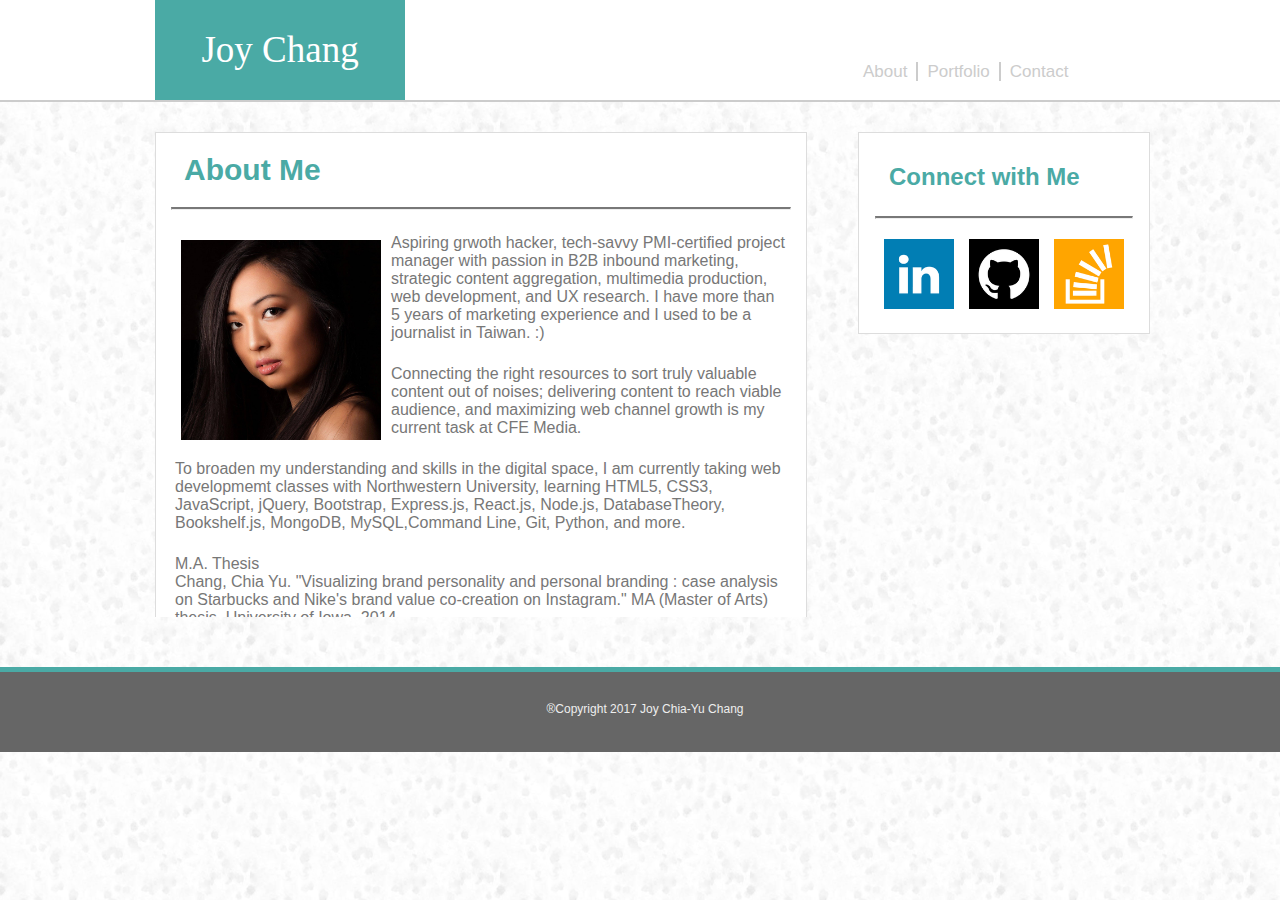
<file: index.html>
<!DOCTYPE="html">
<html>
<head>
	<title>Joy Chang's Basic Portfolio Index</title>
	<link rel="stylesheet" type="text/css" href="Assets/css/style.css">
	<meta name="viewport" content="width=device-width, initial-scale=1.0">
</head>
<body>
	<!-- header & index labels --> 
	<div class="div1">
	<section class="header"> 
          <p>Joy Chang</p>
	</section>
    <section class="index">
	<a href="index.html"><p id="about">About</p></a>
	<hr class="divider">
	<a href="portfolio.html"><p id="portfolio">Portfolio</p></a>	
	<hr class="divider">
	<a href="contact.html"><p id="contact">Contact</p></a>
	</section>			
		
	</div>

	<!-- content & social media -->
	<div class="div2">
	<section class="content"> 
    <h1>About Me</h1>
    <hr>
    <img class="profilepic" src="Assets/images/profile.jpg">
    <p>
    Aspiring grwoth hacker, tech-savvy PMI-certified project manager with passion in B2B inbound marketing, strategic content aggregation, multimedia production, web development, and UX research. I have more than 5 years of marketing experience and I used to be a journalist in Taiwan. :)</p> 
    <p>
    Connecting the right resources to sort truly valuable content out of noises; delivering content to reach viable audience, and maximizing web channel growth is my current task at CFE Media.</p>
    <p>
    To broaden my understanding and skills in the digital space, I am currently taking web developmemt classes with Northwestern University, learning HTML5, CSS3, JavaScript, jQuery, Bootstrap, Express.js, React.js, Node.js, DatabaseTheory, Bookshelf.js, MongoDB, MySQL,Command Line, Git, Python, and more.</p>

    <p><a id="thesis" href="http://ir.uiowa.edu/etd/1304">M.A. Thesis</a><br> 
    Chang, Chia Yu. "Visualizing brand personality and personal branding : case analysis on Starbucks and Nike's brand value co-creation on Instagram."​ MA (Master of Arts) thesis, University of Iowa, 2014.</p>

	</section>
	<section class="connect">
		<h2>Connect with Me</h2>
		<hr>
		<a href="https://www.linkedin.com/in/joychang1"><img src="Assets/images/linkedin.png"></a>
		<a href="https://github.com/chiaychang"><img src="Assets/images/github.png"></a>
		<a href="https://stackoverflow.com/users/7343322/chiaychang"><img src="Assets/images/stackoverflow.png"></a>

	</section>
		
	</div>
	
	<!-- footer-->
	<div class="footer">
		<p>&reg;Copyright 2017 Joy Chia-Yu Chang</p>
	</div>
</body>
</html>
</file>
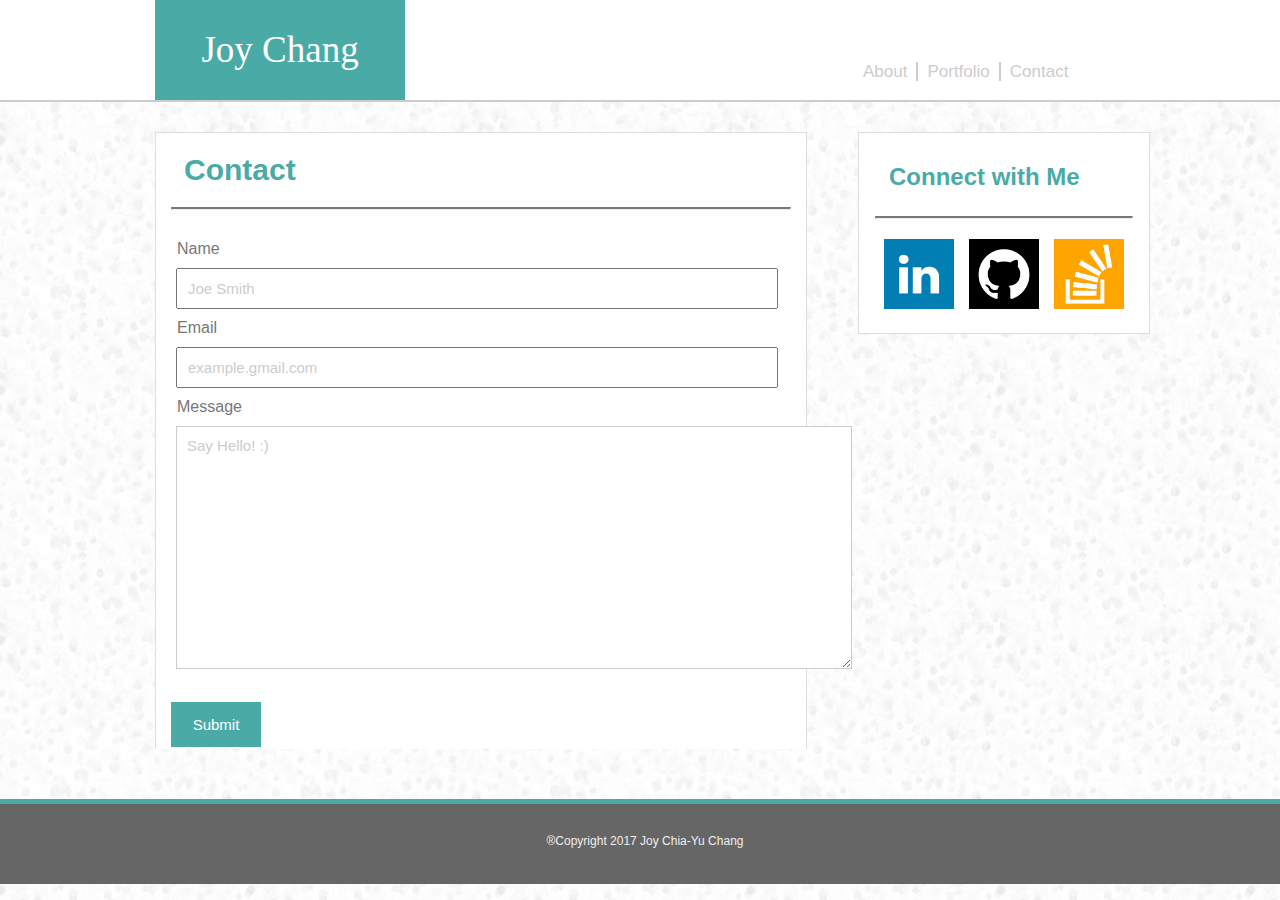
<file: contact.html>
<!DOCTYPE="html">
<html>
<head>
	<title>Joy Chang's Basic Portfolio Index</title>
	<link rel="stylesheet" type="text/css" href="Assets/css/style.css">
	<meta name="viewport" content="width=device-width, initial-scale=1.0">
</head>
<body>
	<!-- header & index labels --> 
    <div class="div1">
	<section class="header"> 
          <p>Joy Chang</p>
	</section>
    <section class="index">
	<a href="index.html"><p id="about">About</p></a>
	<hr class="divider">
	<a href="portfolio.html"><p id="portfolio">Portfolio</p></a>	
	<hr class="divider">
	<a href="contact.html"><p id="contact">Contact</p></a>
	</section>		
	</div>

	<!-- content & social media -->
	<div class="div2">
	<section class="content"> 
    <h1>Contact</h1>
    <hr>
    <form>
       <label for="nameform">Name</label>
       <br>
       <input id="nameform" type="text" name="name" value="Joe Smith"><br>
       <label for="emailform">Email</label>
       <br>
       <input id="emailform" type="text" name="email" value="example.gmail.com"><br>
       <label for="submitbtn">Message</label>
       <br>
       <textarea rows="13" cols="71" name="comment" form="message">Say Hello! :)</textarea>
       <br>
       <br>
       <input id="submitbtn" type="submit" name="submit">
    </form>

	</section>
	<section class="connect">
		<h2>Connect with Me</h2>
		<hr>
		   <a href="https://www.linkedin.com/in/joychang1"><img src="Assets/images/linkedin.png"></a>
		   <a href="https://github.com/chiaychang"><img src="Assets/images/github.png"></a>
		   <a href="https://stackoverflow.com/users/7343322/chiaychang"><img src="Assets/images/stackoverflow.png"></a>
	</section>
	</div>

	<!-- footer-->
	<div class="footer">
		<p>&reg;Copyright 2017 Joy Chia-Yu Chang</p>
    </div>
</body>
</html>
</file>
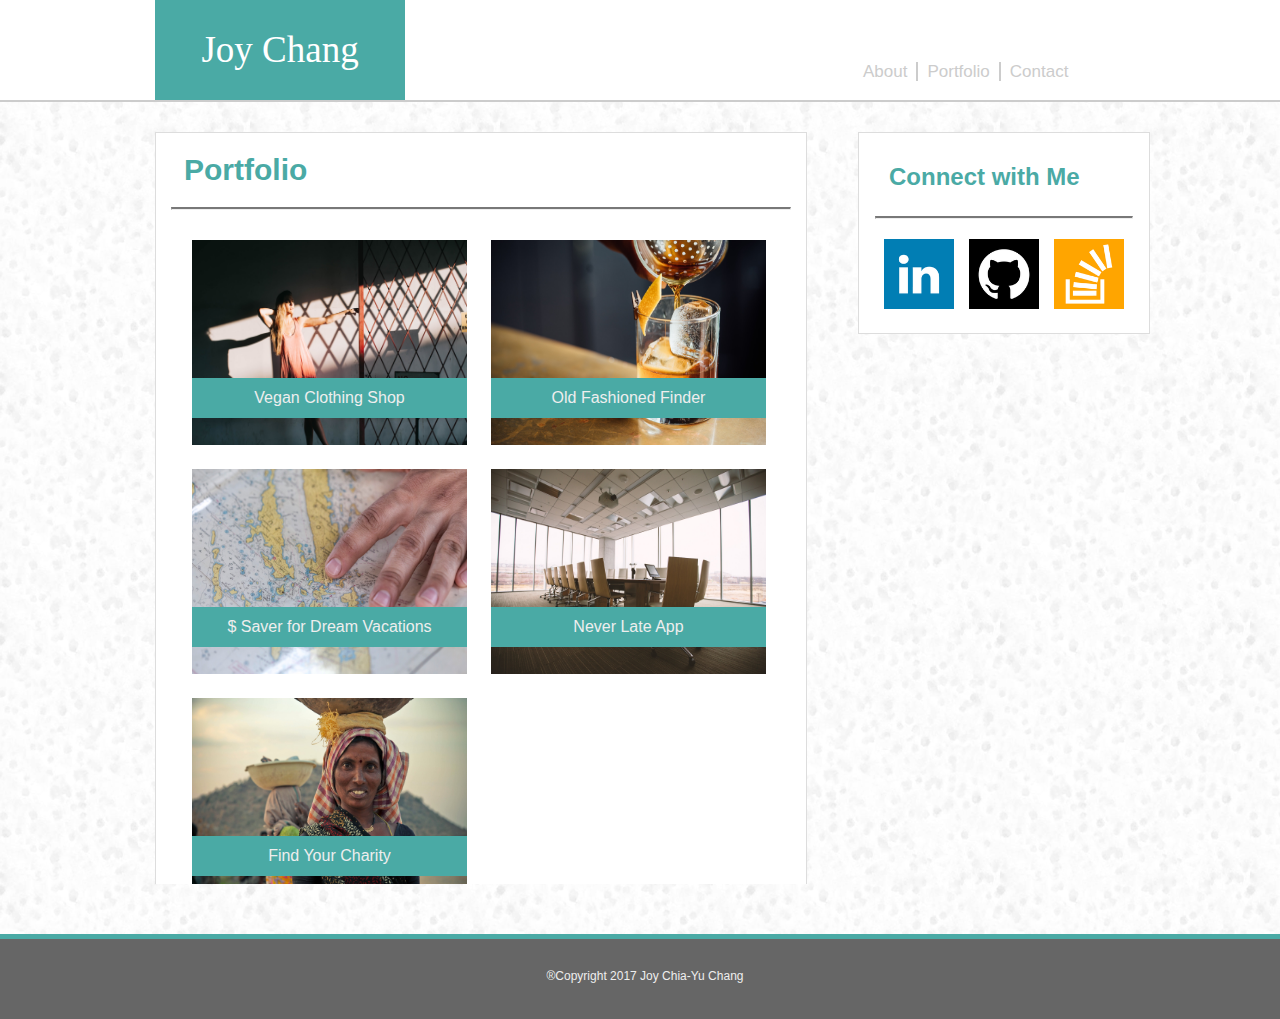
<file: portfolio.html>
<!DOCTYPE="html">
<html>
<head>
	<title>Joy Chang's Basic Portfolio Index</title>
	<link rel="stylesheet" type="text/css" href="Assets/css/style.css">
	<meta name="viewport" content="width=device-width, initial-scale=1.0">
</head>
<body>
	<!-- header & index labels --> 
	<div class="div1">
	<section class="header"> 
          <p>Joy Chang</p>
	</section>
    <section class="index">
    <a href="index.html"><p id="about">About</p></a>
    <hr class="divider">
    <a href="portfolio.html"><p id="portfolio">Portfolio</p></a>    
    <hr class="divider">
    <a href="contact.html"><p id="contact">Contact</p></a>
    </section>  
		
	</div>

	<!-- content & social media -->
	<div class="div2">
	<section class="content"> 
    <h1>Portfolio</h1>
    <hr>
    <div id="portfoliopics"> 
    <a href="#"><img class="portimg" src="Assets/images/port1.jpg">
    <button>Vegan Clothing Shop</button></a>
   
    <a href="#"><img class="portimg" src="Assets/images/port2.jpg">
    <button>Old Fashioned Finder</button></a>
    
   <a href="#"><img class="portimg" src="Assets/images/port3.jpg">
    <button>$ Saver for Dream Vacations</button></a>
   
    <a href="#"><img class="portimg" src="Assets/images/port4.jpg">
    <button>Never Late App</button></a>

    <a href="#"><img class="portimg" src="Assets/images/port5.jpg">
    <button>Find Your Charity</button></a>
    
    </div>
	</section>
	<section class="connect">
		<h2>Connect with Me</h2>
		<hr>
		<a href="https://www.linkedin.com/in/joychang1"><img src="Assets/images/linkedin.png"></a>
		<a href="https://github.com/chiaychang"><img src="Assets/images/github.png"></a>
		<a href="https://stackoverflow.com/users/7343322/chiaychang"><img src="Assets/images/stackoverflow.png"></a>

	</section>
		
	</div>
	
	<!-- footer-->
	<div class="footer">
		<p>&reg;Copyright 2017 Joy Chia-Yu Chang</p>
	</div>
</body>
</html>
</file>
<file: Assets/css/style.css>
body {
	margin: 0px;
	background-image: url("../images/snow.jpg");
}

.div1 {
	height: 100px;
	background-color: #ffffff;
	margin: 0px;
	padding: 0px;
}

.div2 {
	margin: 0px;
	padding: 0px;
	clear: both;
	border-top-style: solid;
	border-top-width: 2px;
	border-top-color: #cccccc;
	overflow: auto;
}


.footer {
	height: 80px; 
	background-color: #666666;
	margin-top: 50px;
	padding-left: 10px;
	text-align: center;
	border-top-style: solid;
	border-top-color: #4aaaa5;
	border-top-width: 5px;
}

.header {
   height: 100px;
   width: 250px;
   background-color: #4aaaa5;
   color: #ffffff;
   margin: 0px;
   padding: 0px;
   left: 155px;
   position: relative;
   float: left;
}

.header p {
   text-align: center;
   margin: auto;
   padding: 28px;
   font-family: serif;
   font-style: bold;
   font-size: 37px;
}

.index {
	height: 100px;
	width: 240px;
	right:182px;
	position: absolute;
	top: 40px;
}

.index a {
    font-family: Arial;
    font-style: bold;
    font-size: 17px;
    color: #cccccc;
    text-align: center;
    text-decoration: none;
    display: inline-block;
    padding: 5px;
}

.divider {
	width: 0px;
	height: 17px;
	color: #cccccc;
	border-style: solid;
	border-width: 1px;
	display: inline-block;
    position: relative;
    top: 12px;

  }

.content {
	width: 650px;
	background-color: #ffffff;
	float: left;
	position: relative;
	left: 155px;
    top: 30px;
    bottom: 40px;
    border-style: solid;
    border-width: 1px;
    border-color: #dddddd;
}

.connect {
	width: 270px;
	height: 180px;
	background-color: #ffffff;
	position: relative;
	right: 130px;
	float: right;
	top: 30px;
	padding: 10px;
	border-style: solid;
    border-width: 1px;
    border-color: #dddddd;

}

.content h1 {
	color: #4aaaa5;
	font-family: Arial;
	margin-left: 28px;
	font-size: 30px;
}

.content p {
	color: #777777;
	margin: 15px;
	padding: 4px;
	font-family: sans-serif;
	text-indent: 0px;
	text-align: left; 
	font-size: 16px;
}

#thesis {
	text-decoration: none;
	color: #777777;
	font-family: sans-serif;
	font-size: 16px;
}

#thesis:hover {
	color: pink;
	font-size: 20px;
}

.profilepic {
	height: 150px;
	width: 150px;
	float: left;
    padding: 10px;
}

.footer p {
	padding: 18px;
	text-align: center;
	font-family: sans-serif;
	color: #eeeeee;
	font-size: 12px;
}

.connect h2 {
	color: #4aaaa5;
	font-family: Arial;
	padding: 0px 5px 5px 20px;
	text-align: left;

}

.connect img {
	float: left;
	padding-left: 5px;
	margin-left: 10px;
	height: 70px;
	width: 70px;
}

.connect hr {
	width: 95%;
	border-top-width: 2px;
	border-top-color: #cccccc; 
	margin-bottom: 20px;
}


.content hr {
	width: 95%;
	border-top-width: 2px;
	border-top-color: #cccccc; 
	margin-bottom: 20px;
}

.profilepic {
	height: 200px;
	width: 200px;
    margin-left: 15px;
}

#portfoliopics {
	left: 26px;
	position: relative;
}
.portimg {
	height: 205px;
	width: 275px;
    padding:10px;
}

button {
    background-color: #4aaaa5; 
    width: 275px;
    height: 40px;
    left: 10px;
    bottom: 40px;
    border-style: none;
    font-family: sans-serif;
    font-size: 16px;
    position: absolute;
    display: inline-block;
    z-index: 999;
    color: #eeeeee;
}

.div2 a {
	z-index: 999;
	text-decoration: none;
	color: #eeeeee;
	position: relative;
}

button:hover {
	color: pink;
	font-size: 20px;
}

form {
	padding: 10px;
	width: 600px;
	font-family: sans-serif;
	color: #777777;
	font-size: 16px;
}

input {
	box-sizing: border-box;
	width: 602px;
	padding: 10px;
	font-family: sans-serif;
	font-size: 15px;
	color:#cccccc;
	margin: 10px;
}

input:focus {
	box-sizing: border-box;
	width: 602px;
	padding: 10px;
	font-family: sans-serif;
	font-size: 15px;
	color:#777777;
	margin: 10px;
}

textarea {
	border-color:#cccccc;
	color: #cccccc;
	font-family: sans-serif;
	font-size: 15px;
	margin: 10px;
	padding: 10px;
}

textarea:focus {
	border-color:#cccccc;
	color: #777777;
	font-family: sans-serif;
	font-size: 15px;
	margin: 10px;
	padding: 10px;
}

label {
	margin-left: 11px;
}
#messageform {
	height: 270px;
}

#submitbtn {
	background-color: #4aaaa5;
	height: 45px;
	width: 90px;
	border-style: none;
	text-align: center;
	margin: 5px;
	padding: 5px;
	color: #ffffff;
}

@media only screen and (max-width: 980px) {
	.content {
		width: 325px;
	}
    .profilepic {
    	width: 90%;
    	height: auto;
    	margin: 5%;
    	margin-top: -10px;

    }

    .portimg {
    	margin-left: -10px;
    }
    button {
    	left: 0px;
    }

    input, textarea {
    	margin: auto;
    	width: 50%;
    	position: relative;
    }

    label {
    	margin: auto;
    }
}




@media only screen and (max-width: 768px) {
   .content, .connect{
   	float: none;
   	width: 96%;
   	margin: 0px; 
   	padding: 0px;
   	left: 2%;
   	right: 2%;

   }

   .connect {
   	margin-top: 30px;
   }

   .div2 {
   	width: 100%;
   }

   .header {
   	left: 2%;
   }

   .index {
   	right: 2%;
   }

   input, textarea {
   	width: 100%;
   }

   label {
   	margin: 0px, auto;
   }

   .portimg {
   	width: auto;
   }

   button {
   	width: 95.5%;
   }

   .profilepic {
    width: 30%;
    height: auto;
    float: left;
    margin: 5px;
   }
}

@media only screen and (max-width: 640px) {
	.div1 {
		position: static;
		height: 100px;
	}
    .header, .index {
    	width: 100%;
    	float: none;
    	text-align: center;
    	left: 0px;
    }
    .header {
    	height: 60px;
    }
  
    .index {
   	     height: 40px;
   	     line-height: auto;
   	     top: 48px;
   	     width: 100%;
   }

   .header p{
	      padding: 6px;
	      font-size: 40px;
   }

   .index a {
	      padding: 7px 50px 0px 50px;
	      font-size: 18px;
    }

   .divider {
          display: none;
    }
   
   .portimg {
   	width: 90%;
   	height: auto;
   }

   button {
   	width: 96.5%;
   }
    
    .profilepic {
    	width: 96%;
    	height: auto;
    }
</file>
